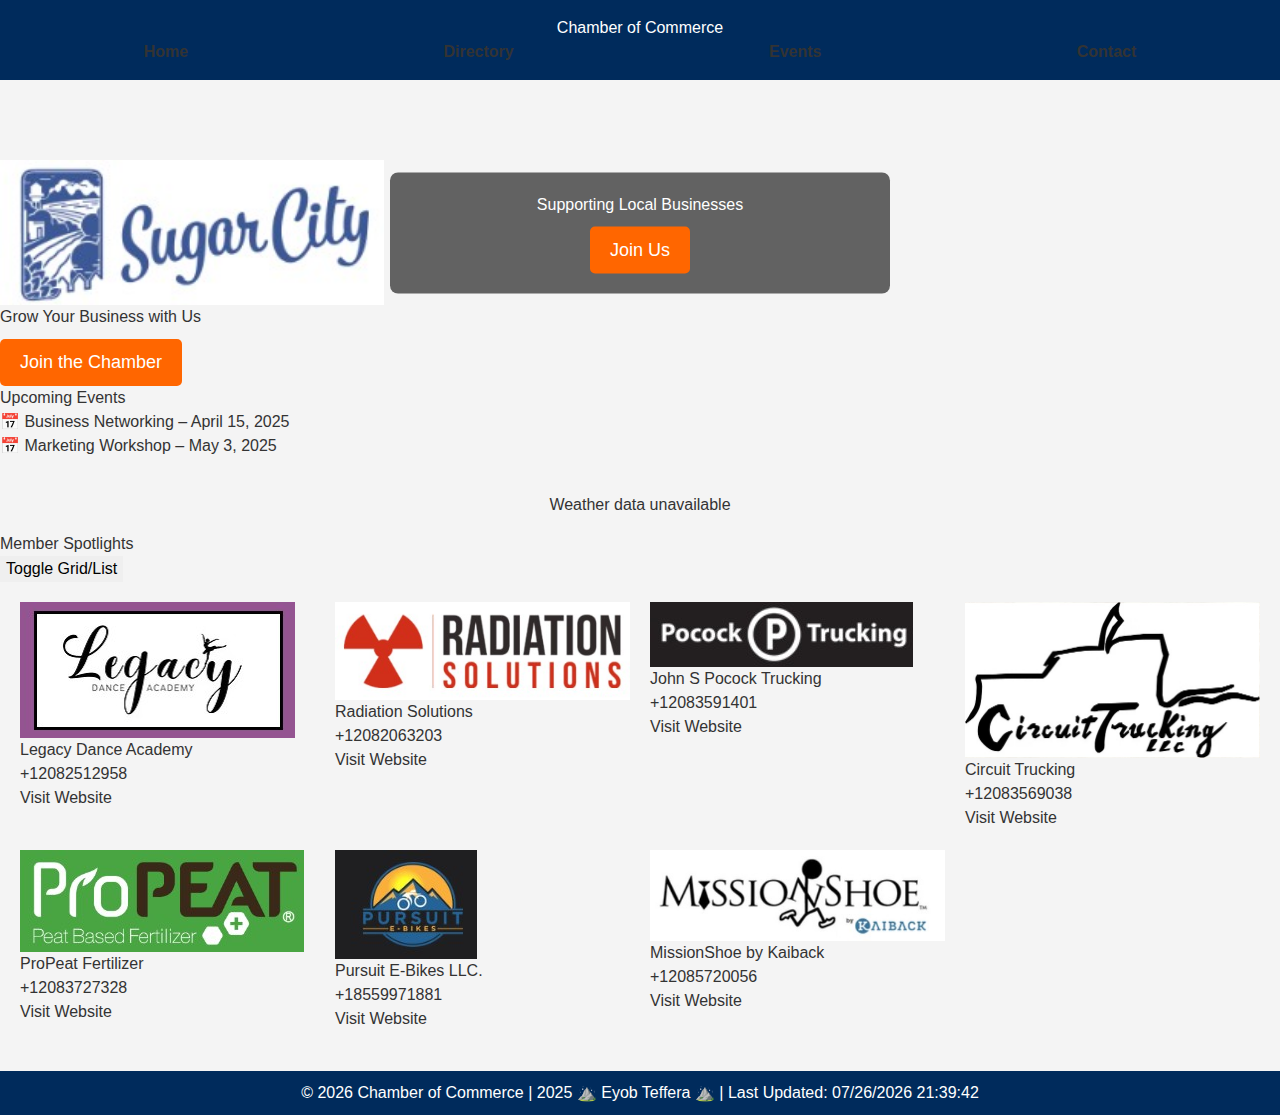
<file: cchamber/index.html>
<!DOCTYPE html>
<html lang="en">
<head>
    <meta charset="UTF-8">
    <meta name="viewport" content="width=device-width, initial-scale=1.0">
    <meta name="description" content="Chamber of Commerce - Supporting Local Businesses">
    <meta name="author" content="Eyob Teffera">
    
    <meta property="og:title" content="Chamber of Commerce">
    <meta property="og:type" content="website">
    <meta property="og:image" content="images/preview.png">
    <meta property="og:url" content="https://yourwebsite.com/chamber/index.html">
    
    <title>Chamber of Commerce</title>
    <link rel="icon" href="images/favicon.ico">
    <link rel="stylesheet" href="css/normalize.css">
    <link rel="stylesheet" href="css/style.css">
    <script defer src="js/script.js"></script>
</head>
<body>
    <header>
        <h1>Chamber of Commerce</h1>
        <button id="menu-toggle" aria-label="Toggle navigation">☰</button>
        <nav>
            <ul id="menu">
                <li><a href="index.html" aria-current="page">Home</a></li>
                <li><a href="directory.html">Directory</a></li>
                <li><a href="events.html">Events</a></li>
                <li><a href="contact.html">Contact</a></li>
            </ul>
        </nav>
    </header>

    <main>
        <!-- Hero Section -->
        <section id="hero">
            <img src="images/sugar-city.jpg" alt="Welcome to the Chamber">
            <div class="hero-text">
                <h2>Supporting Local Businesses</h2>
                <a href="join.html" class="cta-button">Join Us</a>
            </div>
        </section>

        <!-- Call to Action -->
        <section id="cta">
            <h3>Grow Your Business with Us</h3>
            <a href="join.html" class="cta-button">Join the Chamber</a>
        </section>

        <!-- Current Events -->
        <section id="events">
            <h2>Upcoming Events</h2>
            <p>📅 Business Networking – April 15, 2025</p>
            <p>📅 Marketing Workshop – May 3, 2025</p>
        </section>

        <!-- Weather Section -->
        <section id="weather">
            <h2>Current Weather</h2>
            <p id="weather-description">Loading...</p>
            <p><strong>Temperature:</strong> <span id="weather-temp"></span>°F</p>
            <p><strong>Forecast:</strong> <span id="weather-forecast"></span></p>
        </section>
        

        <!-- Company Spotlight -->
        <section id="spotlight">
            <h2>Member Spotlights</h2>
        </section>

        <!-- Directory Section -->
        <button id="toggleView">Toggle Grid/List</button>
        <section id="directory" class="grid-view"></section>
    </main>

    <footer>
        <p>&copy; <span id="year"></span> Chamber of Commerce | 2025 ⛰️ Eyob Teffera ⛰️ | Last Updated: <span id="lastModified"></span></p>
    </footer>
</body>
</html>
</file>
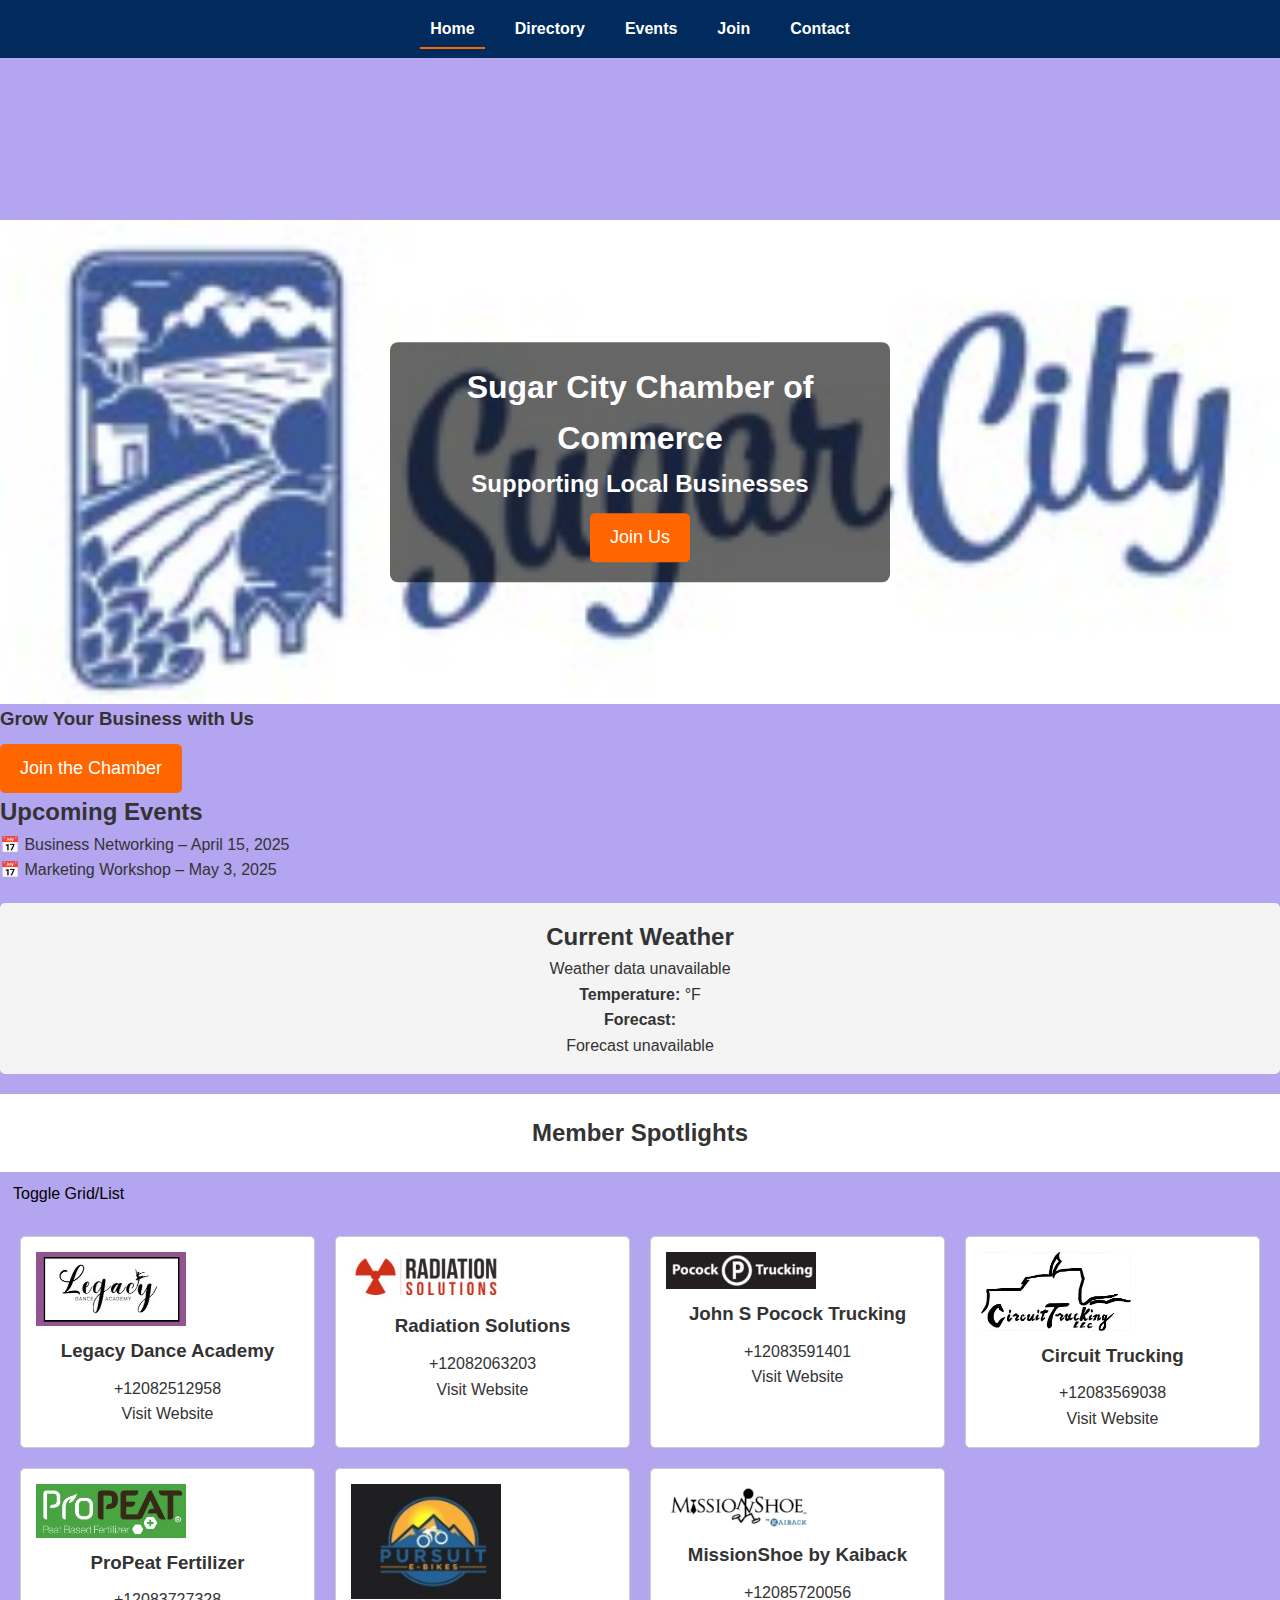
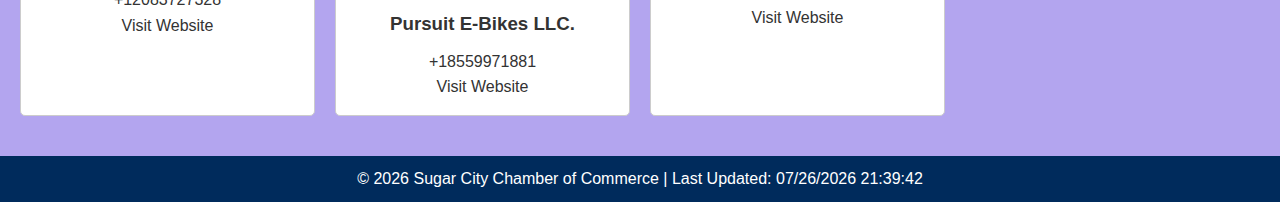
<file: chamber/index.html>
<!DOCTYPE html>
<html lang="en">
<head>
    <meta charset="UTF-8">
    <meta name="viewport" content="width=device-width, initial-scale=1.0">
    <meta name="description" content="Sugar City Chamber of Commerce - Supporting Local Businesses">
    <meta name="author" content="Eyob Teffera">
    
    <!-- Open Graph Meta Tags -->
   <meta property="og:title" content="Sugar City Chamber of Commerce">
   <meta property="og:type" content="website">
   <meta property="og:image" content="https://eyobteff.github.io/chamber/images/preview.png">
   <meta property="og:url" content="https://https://eyobteff.github.io/wdd231/chamber/"> 
   <meta property="og:description" content="Join the Sugar City Chamber of Commerce to support local businesses and grow your network.">
  
    
    <title>Sugar City Chamber of Commerce</title>
    <link rel="icon" href="images/favicon.ico">
    <link rel="stylesheet" href="styles/normalize.css">
    <link rel="stylesheet" href="styles/style.css">
    <script defer src="scripts/script.js"></script>
    <link ref="chamber/join.html" href="join.html">
</head>
<body>
    <header>
        <button id="menu-toggle" aria-label="Toggle navigation">☰</button>
        <nav>
            <ul id="menu">
                <li><a href="index.html" aria-current="page">Home</a></li>
                <li><a href="directory.html">Directory</a></li>
                <li><a href="events.html">Events</a></li>
                <li><a href="chamber/join.html">Join</a></li>
                <li><a href="contact.html">Contact</a></li>
            </ul>
        </nav>
    </header>

    <main>
        <!-- Hero Section -->
        <section id="hero">
            <img src="images/sugar-city.jpg" alt="Welcome to the Chamber">
            <div class="hero-text">
                <h1>Sugar City Chamber of Commerce</h1>  <!-- ✅ Fixed: Moved inside <main> -->
                <h2>Supporting Local Businesses</h2>
                <a href="join.html" class="cta-button">Join Us</a>
            </div>
        </section>

        <!-- Call to Action -->
        <section id="cta">
            <h3>Grow Your Business with Us</h3>
            <a href="join.html" class="cta-button">Join the Chamber</a>
        </section>

        <!-- Current Events -->
        <section id="events">
            <h2>Upcoming Events</h2>
            <p>📅 Business Networking – April 15, 2025</p>
            <p>📅 Marketing Workshop – May 3, 2025</p>
        </section>

        <!-- Weather Section -->
        <section id="weather">
            <h2>Current Weather</h2>
            <p id="weather-description">Loading...</p>
            <p><strong>Temperature:</strong> <span id="weather-temp"></span>°F</p>
            <p><strong>Forecast:</strong> <span id="weather-forecast"></span></p>
        </section>
        
        <!-- Company Spotlight -->
        <section id="spotlight">
            <h2>Member Spotlights</h2>
        </section>

        <!-- Directory Section -->
        <button id="toggleView">Toggle Grid/List</button>
        <section id="directory" class="grid-view"></section>
    </main>

    <footer>
        <p>&copy; <span id="year"></span> Sugar City Chamber of Commerce | Last Updated: <span id="lastModified"></span></p>
    </footer>
</body>
</html>
</file>
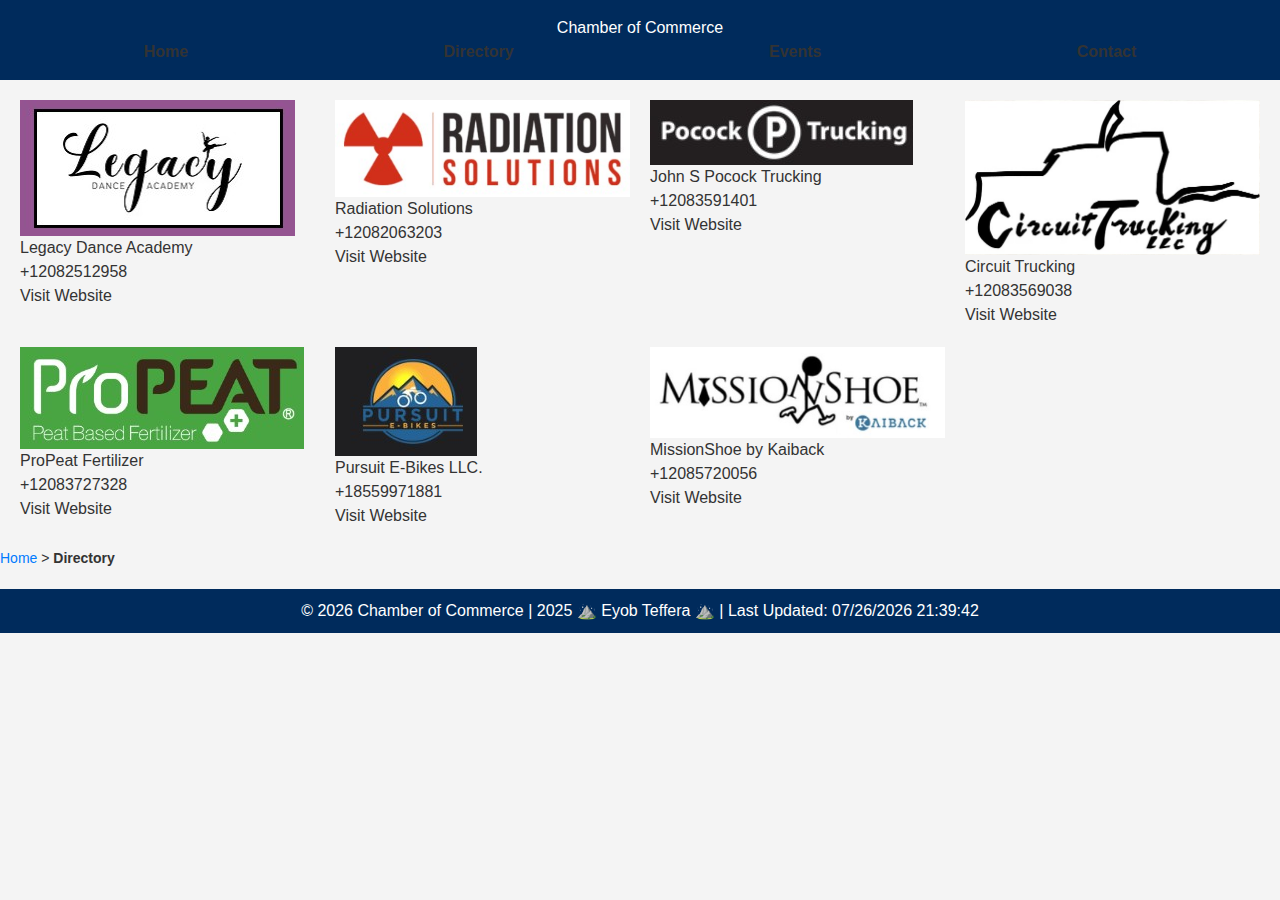
<file: cchamber/directory.html>
<!DOCTYPE html>
<html lang="en">
<head>
    <meta charset="UTF-8">
    <meta name="viewport" content="width=device-width, initial-scale=1.0">
    <meta name="description" content="Chamber of Commerce Directory">
    <meta name="author" content="Eyob Teffera">
    
    <!-- Facebook Social Media Meta -->
    <meta property="og:title" content="Chamber of Commerce Directory">
    <meta property="og:type" content="website">
    <meta property="og:image" content="images/preview.png">
    <meta property="og:url" content="https://yourwebsite.com/chamber/directory.html">
    
    <title>Chamber of Commerce Directory</title>
    <link rel="icon" href="images/favicon.ico">
    <link rel="stylesheet" href="css/normalize.css">
    <link rel="stylesheet" href="css/style.css">
    <script defer src="js/script.js"></script>
</head>
<body>
    <header>
        <h1>Chamber of Commerce</h1>
        <nav>
            <ul>
                <li><a href="index.html">Home</a></li>
                <li><a href="directory.html">Directory</a></li>
                <li><a href="events.html">Events</a></li>
                <li><a href="contact.html">Contact</a></li>
            </ul>
        </nav>
    </header>

    <main>
        <button id="menu-toggle">Menu</button>
        <section id="directory"></section>
        <nav class="breadcrumb">
        <a href="index.html">Home</a> > <span>Directory</span>
        </nav>
        
    </main>

    <footer>
        <p>&copy; <span id="year"></span> Chamber of Commerce | 2025 ⛰️ Eyob Teffera ⛰️ | Last Updated: <span id="lastModified"></span></p>
    </footer>
</body>
</html>
</file>
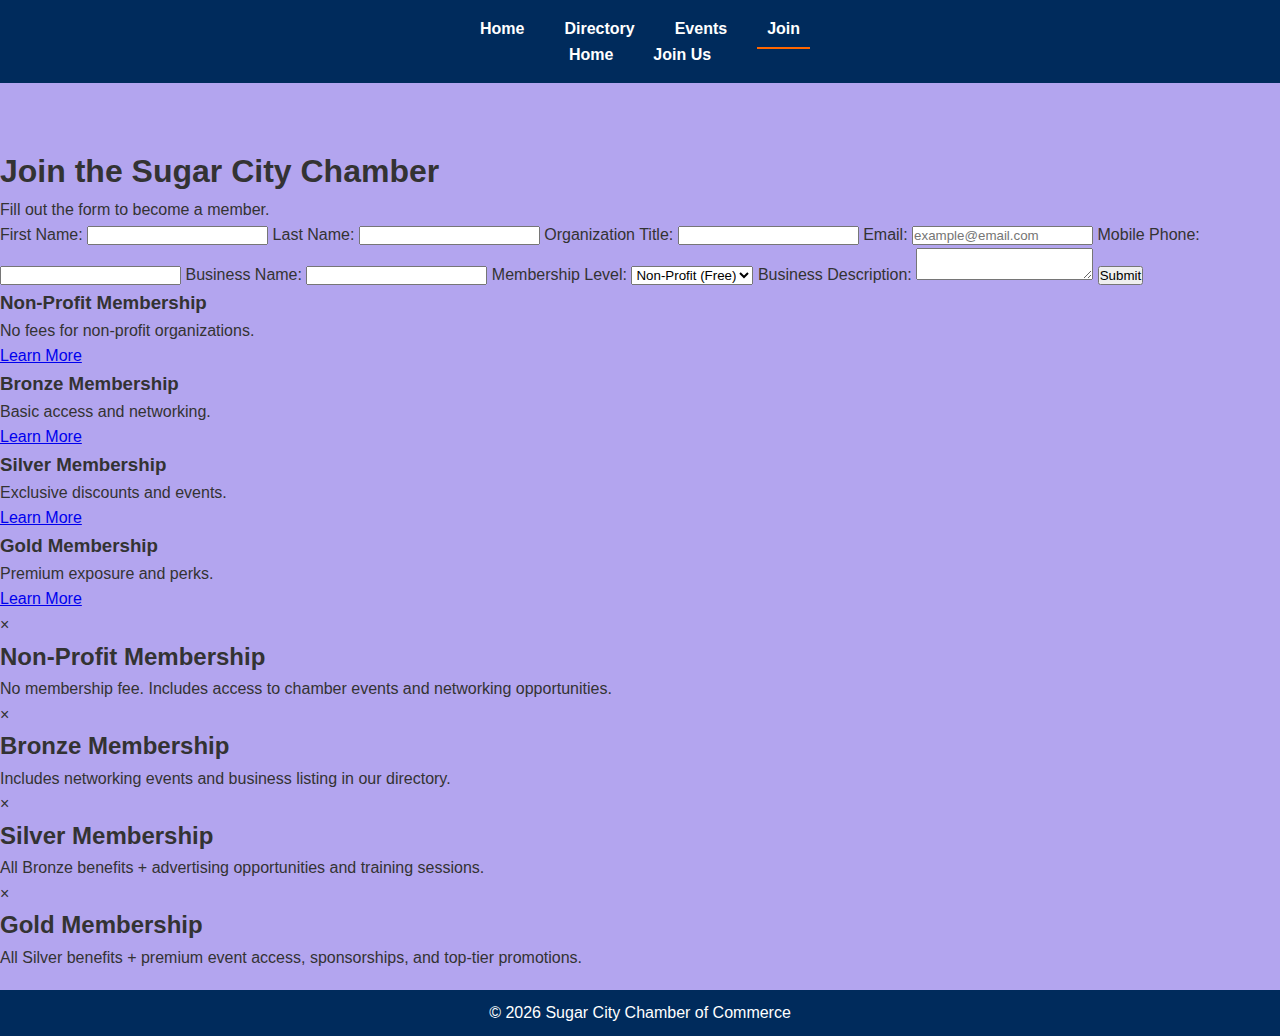
<file: chamber/-join.htm>
<!DOCTYPE html>
<html lang="en">
    <head>
        <meta charset="UTF-8">
        <meta name="viewport" content="width=device-width, initial-scale=1.0">
        <meta name="description" content="Join the Sugar City Chamber of Commerce and grow your business.">
        <title>Join Us | Sugar City Chamber</title>
        <link rel="stylesheet" href="styles/style.css">
        <script defer src="scripts/join.js"></script>
        <a href="chamber/join.html">Join Us</a>
    </head>   
<body>
    <header>
        <button id="menu-toggle">☰</button>
        <nav>
            <ul id="menu">
                <li><a href="index.html">Home</a></li>
                <li><a href="directory.html">Directory</a></li>
                <li><a href="events.html">Events</a></li>
                <li><a href="join.html" aria-current="page">Join</a></li>
            </ul>
        </nav>
        <nav>
            <ul>
                <li><a href="index.html">Home</a></li>
                <li><a href="chamber/join.html">Join Us</a></li>
            </ul>
        </nav>
        
    </header>

    <main>
        <h1>Join the Sugar City Chamber</h1>
        <p>Fill out the form to become a member.</p>

        <!-- Membership Form -->
        <form action="thankyou.html" method="get">
            <label>
                First Name:
                <input type="text" name="firstName" required autocomplete="given-name" title="Enter your first name">
            </label>

            <label>
                Last Name:
                <input type="text" name="lastName" required autocomplete="family-name" title="Enter your last name">
            </label>

            <label>
                Organization Title:
                <input type="text" name="orgTitle" autocomplete="organization-title" pattern="[A-Za-z\s\-]{7,}" title="Only letters, hyphens, and spaces, min. 7 characters">
            </label>

            <label>
                Email:
                <input type="email" name="email" required autocomplete="email" placeholder="example@email.com">
            </label>

            <label>
                Mobile Phone:
                <input type="tel" name="phone" required autocomplete="tel" title="Enter your mobile number">
            </label>

            <label>
                Business Name:
                <input type="text" name="businessName" required autocomplete="organization" title="Enter your business name">
            </label>

            <label>
                Membership Level:
                <select name="membershipLevel" required>
                    <option value="NP">Non-Profit (Free)</option>
                    <option value="Bronze">Bronze</option>
                    <option value="Silver">Silver</option>
                    <option value="Gold">Gold</option>
                </select>
            </label>

            <label>
                Business Description:
                <textarea name="businessDescription" title="Describe your business"></textarea>
            </label>

            <input type="hidden" name="timestamp" id="timestamp">

            <button type="submit">Submit</button>
        </form>

        <!-- Membership Levels Section -->
        <section id="membership-cards">
            <div class="membership-card" id="np-card">
                <h3>Non-Profit Membership</h3>
                <p>No fees for non-profit organizations.</p>
                <a href="#" class="modal-link" data-modal="np-modal">Learn More</a>
            </div>

            <div class="membership-card" id="bronze-card">
                <h3>Bronze Membership</h3>
                <p>Basic access and networking.</p>
                <a href="#" class="modal-link" data-modal="bronze-modal">Learn More</a>
            </div>

            <div class="membership-card" id="silver-card">
                <h3>Silver Membership</h3>
                <p>Exclusive discounts and events.</p>
                <a href="#" class="modal-link" data-modal="silver-modal">Learn More</a>
            </div>

            <div class="membership-card" id="gold-card">
                <h3>Gold Membership</h3>
                <p>Premium exposure and perks.</p>
                <a href="#" class="modal-link" data-modal="gold-modal">Learn More</a>
            </div>
        </section>

        <!-- Membership Modals -->
        <div class="modal" id="np-modal">
            <div class="modal-content">
                <span class="close">&times;</span>
                <h2>Non-Profit Membership</h2>
                <p>No membership fee. Includes access to chamber events and networking opportunities.</p>
            </div>
        </div>

        <div class="modal" id="bronze-modal">
            <div class="modal-content">
                <span class="close">&times;</span>
                <h2>Bronze Membership</h2>
                <p>Includes networking events and business listing in our directory.</p>
            </div>
        </div>

        <div class="modal" id="silver-modal">
            <div class="modal-content">
                <span class="close">&times;</span>
                <h2>Silver Membership</h2>
                <p>All Bronze benefits + advertising opportunities and training sessions.</p>
            </div>
        </div>

        <div class="modal" id="gold-modal">
            <div class="modal-content">
                <span class="close">&times;</span>
                <h2>Gold Membership</h2>
                <p>All Silver benefits + premium event access, sponsorships, and top-tier promotions.</p>
            </div>
        </div>

    </main>

    <footer>
        <p>&copy; <span id="year"></span> Sugar City Chamber of Commerce</p>
    </footer>
</body>
</html>
</file>
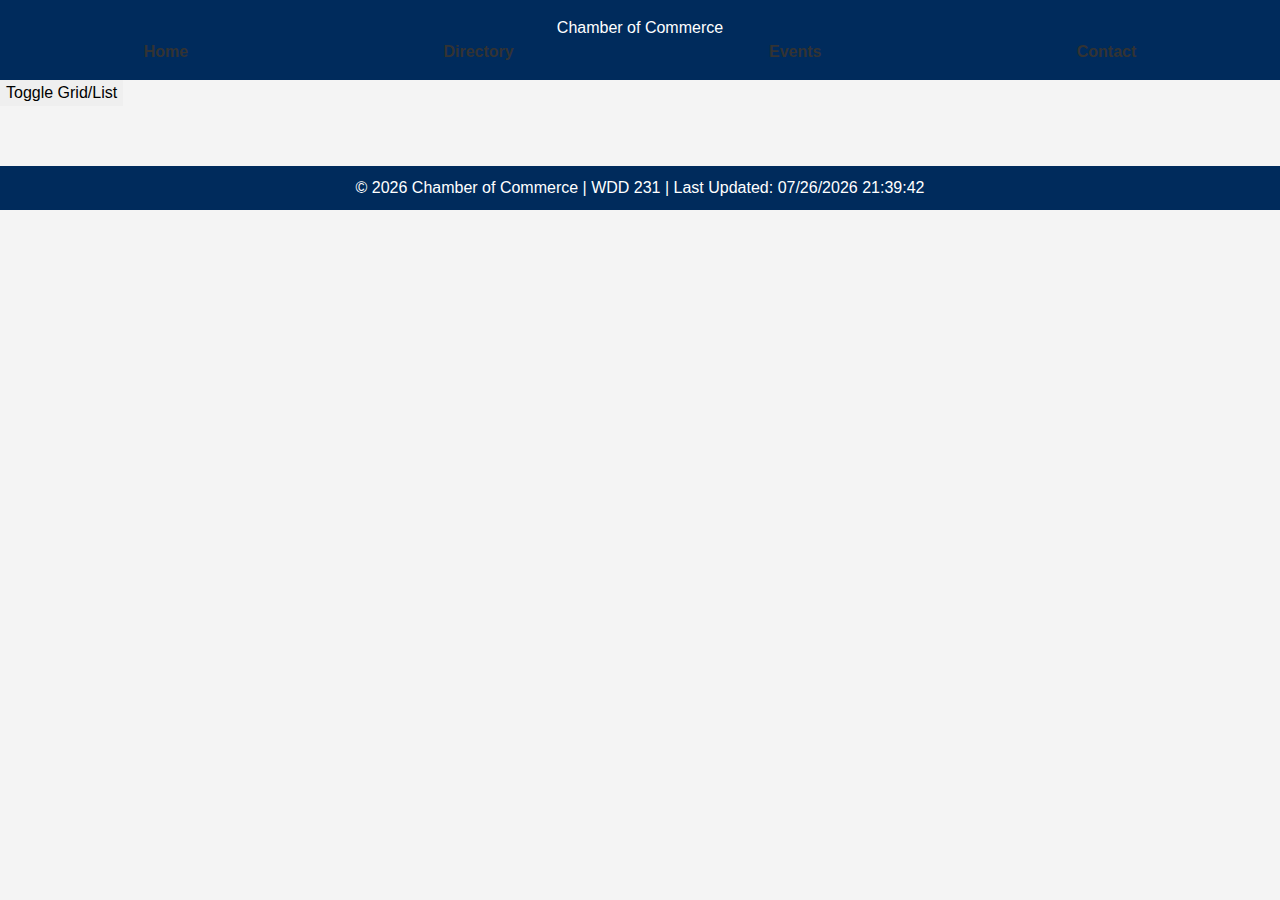
<file: Chamber/chamber directory.html>
<!DOCTYPE html>
<html lang="en">
<head>
    <meta charset="UTF-8">
    <meta name="viewport" content="width=device-width, initial-scale=1.0">
    <meta name="description" content="Chamber of Commerce Directory">
    <meta name="author" content="Your Name">
    
    <!-- Facebook Social Media Meta -->
    <meta property="og:title" content="Chamber of Commerce Directory">
    <meta property="og:type" content="website">
    <meta property="og:image" content="images/preview.png">
    <meta property="og:url" content="https://yourwebsite.com/chamber/directory.html">
    
    <title>Chamber of Commerce Directory</title>
    <link rel="icon" href="images/favicon.ico">
    <link rel="stylesheet" href="css/normalize.css">
    <link rel="stylesheet" href="css/style.css">
    <script defer src="js/script.js"></script>
</head>
<body>
    <header>
        <h1>Chamber of Commerce</h1>
        <nav>
            <ul>
                <li><a href="index.html">Home</a></li>
                <li><a href="directory.html">Directory</a></li>
                <li><a href="events.html">Events</a></li>
                <li><a href="contact.html">Contact</a></li>
            </ul>
        </nav>
    </header>

    <main>
        <button id="toggleView">Toggle Grid/List</button>
        <section id="directory"></section>
    </main>

    <footer>
        <p>&copy; <span id="year"></span> Chamber of Commerce | WDD 231 | Last Updated: <span id="lastModified"></span></p>
    </footer>
</body>
</html>
</file>
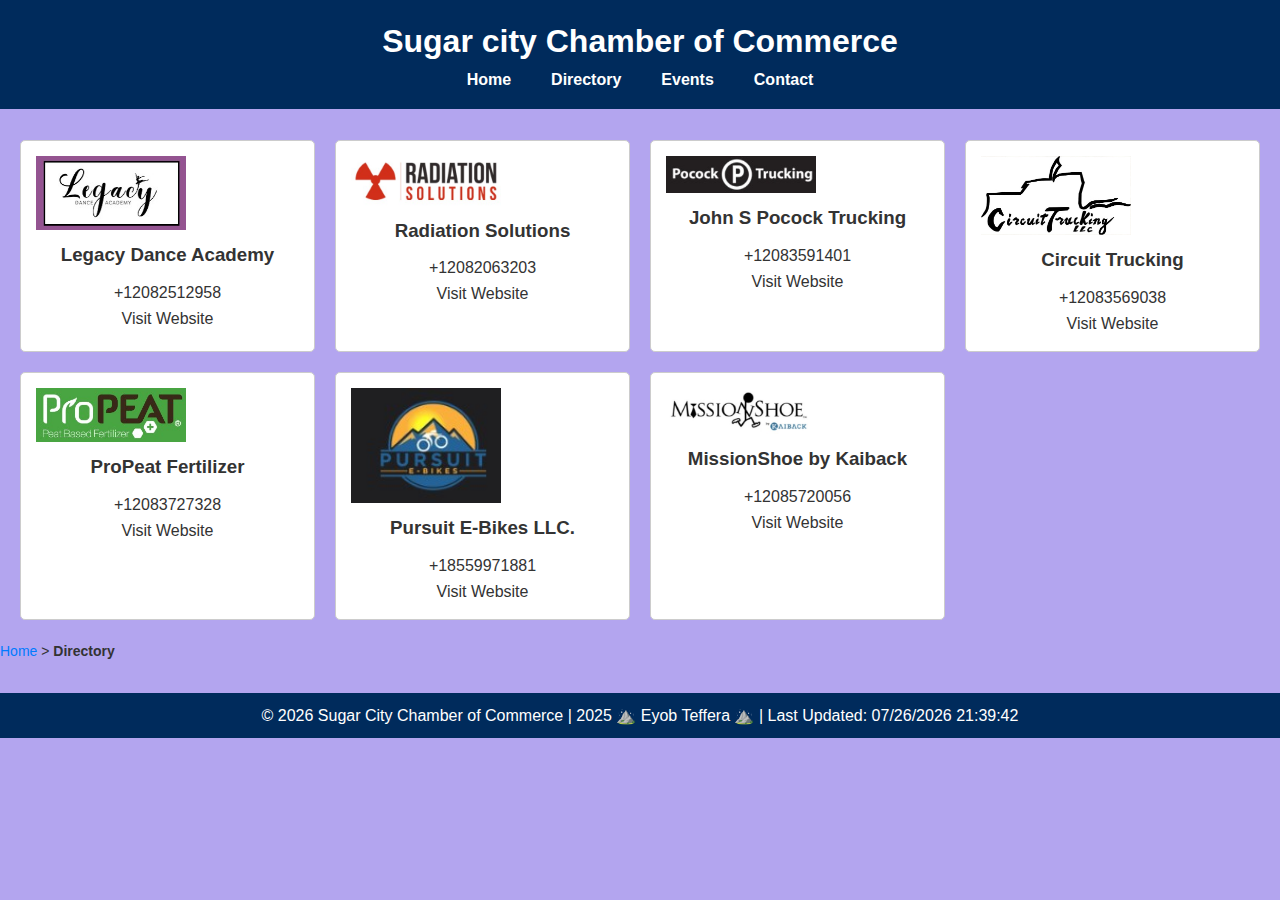
<file: chamber/directory.html>
<!DOCTYPE html>
<html lang="en">
<head>
    <meta charset="UTF-8">
    <meta name="viewport" content="width=device-width, initial-scale=1.0">
    <meta name="description" content="Chamber of Commerce Directory">
    <meta name="author" content="Eyob Teffera">
    
    <!-- Facebook Social Media Meta -->
    <meta property="og:title" content="Chamber of Commerce Directory">
    <meta property="og:type" content="website">
    <meta property="og:image" content="images/preview.png">
    <meta property="og:url" content="https://sugar-citychamber.com/index.html">

    
    <title>Sugar city Chamber of Commerce Directory</title>
    <link rel="icon" href="images/favicon.ico">
    <link rel="stylesheet" href="styles/normalize.css">
    <link rel="stylesheet" href="styles/style.css">
    <script defer src="scripts/script.js"></script>
</head> 
<body>
    <header>
        <h1> Sugar city Chamber of Commerce</h1>
        <nav>
            <ul> 
                <li><a href="index.html">Home</a></li>
                <li><a href="directory.html">Directory</a></li>
                <li><a href="events.html">Events</a></li>
                <li><a href="contact.html">Contact</a></li>
            </ul>
        </nav>
    </header>

    <main>
        <button id="menu-toggle">Menu</button>
        <section id="directory"></section>
        <nav class="breadcrumb">
        <a href="index.html">Home</a> > <span>Directory</span>
        </nav>
        
    </main>

    <footer>
        <p>&copy; <span id="year"></span> Sugar City Chamber of Commerce | 2025 ⛰️ Eyob Teffera ⛰️ | Last Updated: <span id="lastModified"></span></p>
    </footer>
</body>
</html>
</file>
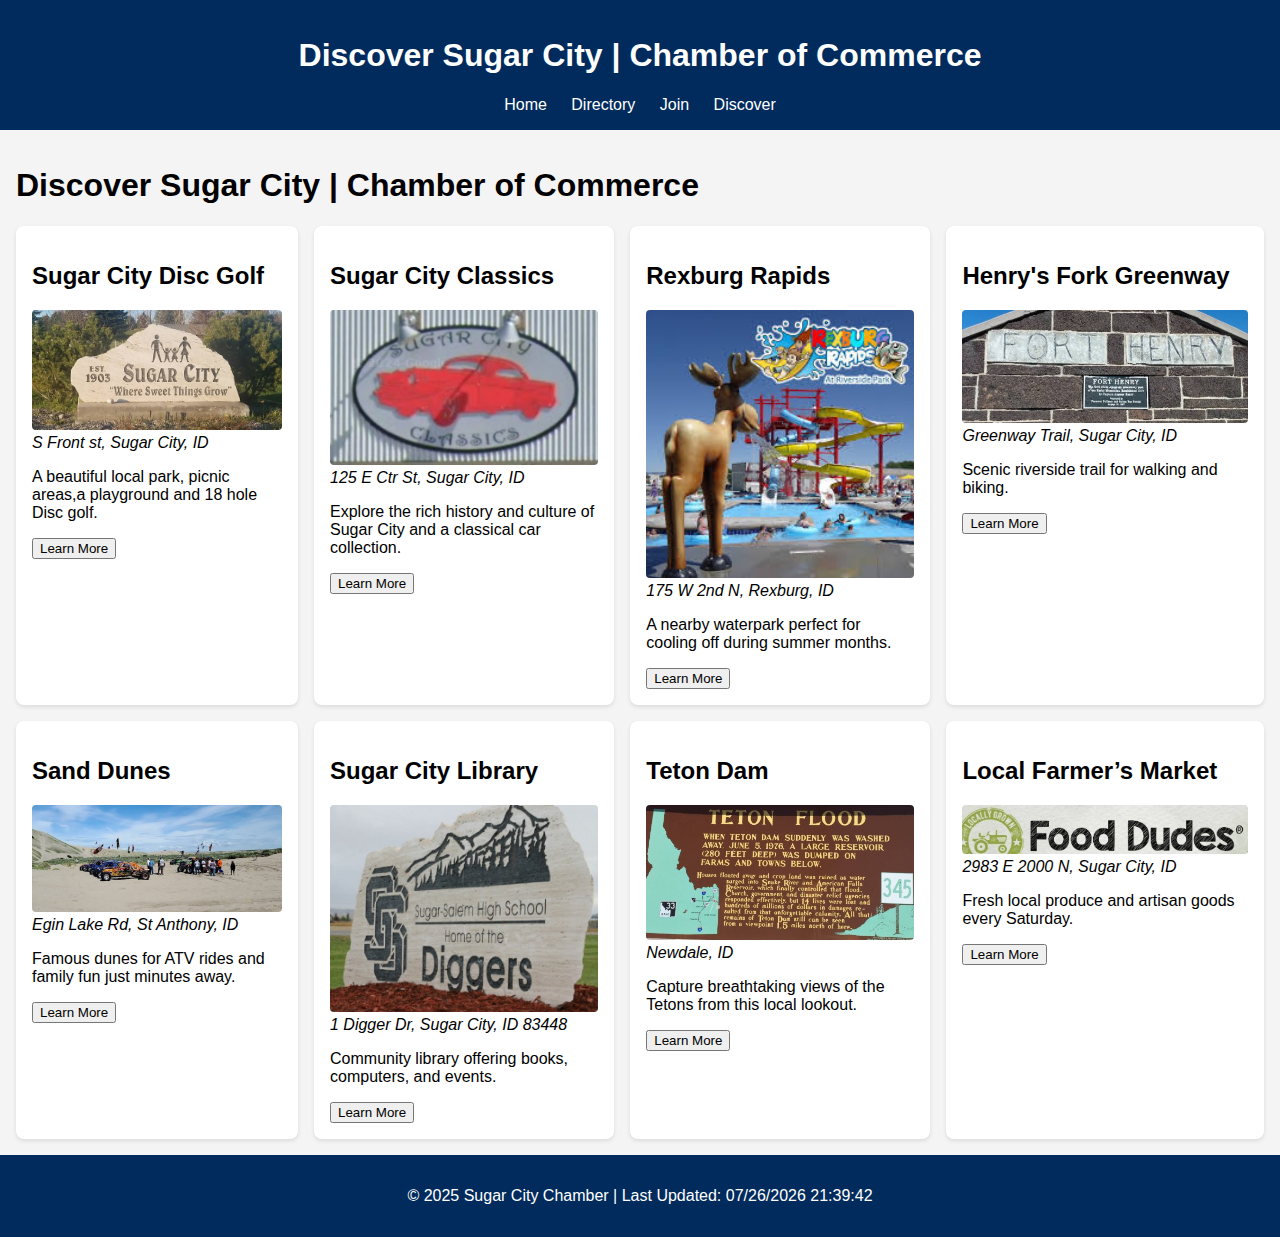
<file: chamber/discover.html>
<!DOCTYPE html>
<html lang="en">
<head>
  <meta charset="UTF-8">
  <meta name="viewport" content="width=device-width, initial-scale=1.0" />
  <title>Discover Sugar City | Chamber of Commerce</title>
  <meta name="description" content="Discover exciting places and attractions in Sugar City. Explore parks, museums, scenic views, and more — proudly presented by the Sugar City Chamber of Commerce.">
  <meta name="author" content="Eyob Teffera">
  <meta property="og:title" content="Discover Sugar City | Chamber of Commerce">
  <meta property="og:type" content="website">
  <meta property="og:image" content="images/sugar-city.webp">
  <meta property="og:url" content="https://https://eyobteff.github.io/wdd231/chamber/">
  <link rel="icon" href="images/favicon.png" type="image/png">
  <link rel="stylesheet" href="styles/base.css" />
  <link rel="stylesheet" href="styles/medium.css" media="(min-width: 641px)" />
  <link rel="stylesheet" href="styles/large.css" media="(min-width: 1025px)" />
  <script src="scripts/discover.js"></script>
</head>
<body>
  <header>
    <h1>Discover Sugar City | Chamber of Commerce</h1>
    <nav>
      <a href="index.html">Home</a>
      <a href="directory.html">Directory</a>
      <a href="join.html">Join</a>
      <a href="discover.html" class="active">Discover</a>
    </nav>
  </header>

  <main>
    <h1>Discover Sugar City | Chamber of Commerce</h1>
    <section class="discover-grid" id="interest-cards">
      <!-- Cards go here -->
    </section>
  </main>

  <footer>
    <p>&copy; 2025 Sugar City Chamber | Last Updated: <span id="last-modified"></span></p>
  </footer>

  <script>
    document.getElementById("last-modified").textContent = document.lastModified;
  </script>
</body>
</html>
</file>
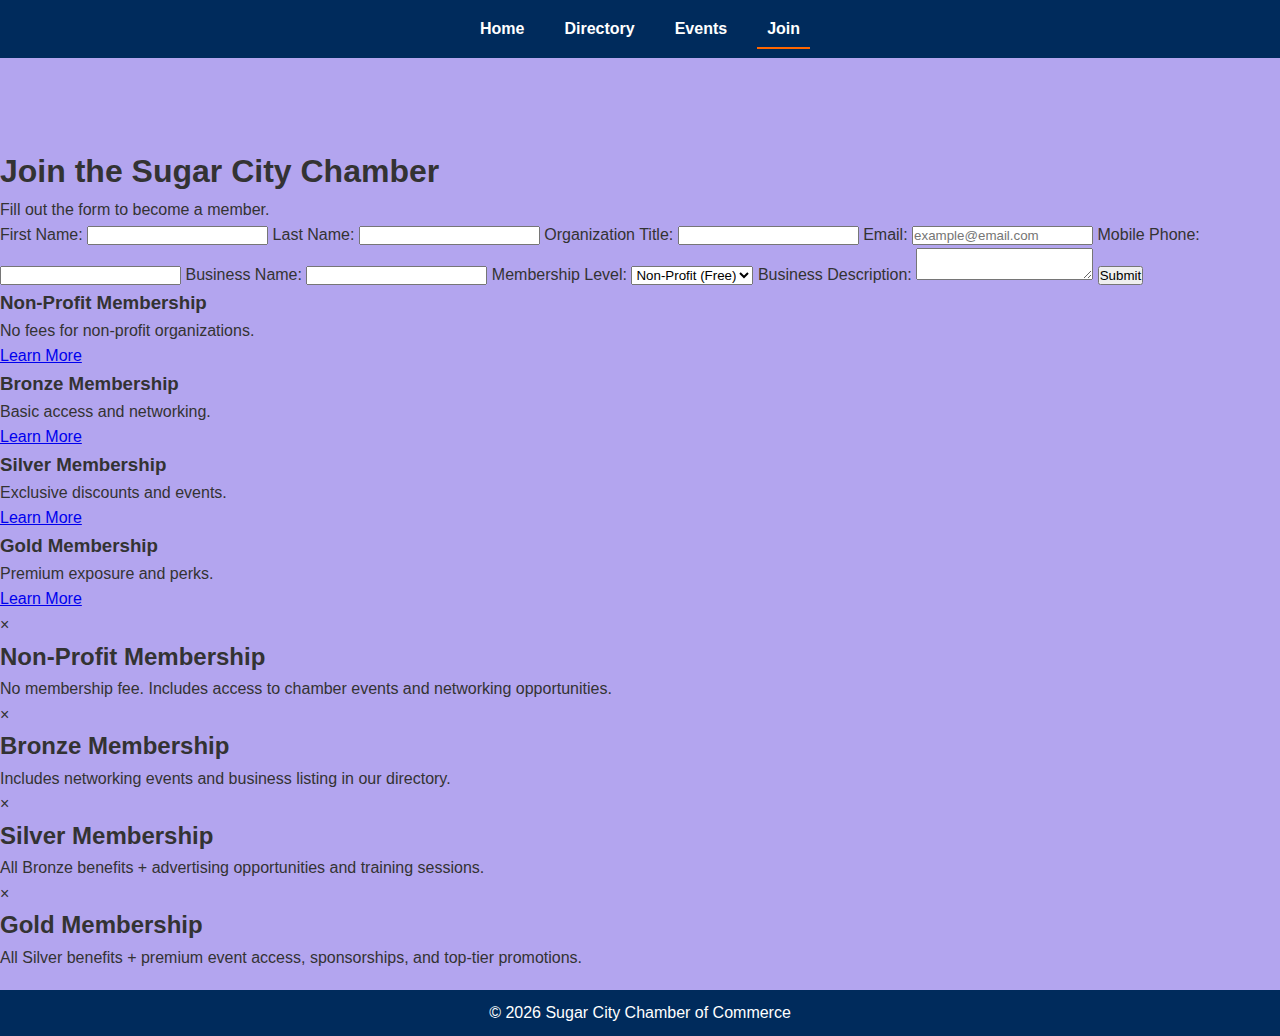
<file: chamber/join.htm>
<!DOCTYPE html>
<html lang="en">
    <head>
        <meta charset="UTF-8">
        <meta name="viewport" content="width=device-width, initial-scale=1.0">
        <meta name="description" content="Join the Sugar City Chamber of Commerce and grow your business.">
        <title>Join Us | Sugar City Chamber</title>
        <link rel="stylesheet" href="styles/style.css">
        <script defer src="scripts/join.js"></script>
        <a href="chamber/join.html">Join Us</a>
    </head>   
<body>
    <header>
        <button id="menu-toggle">☰</button>
        <nav>
            <ul id="menu">
                <li><a href="index.html">Home</a></li>
                <li><a href="directory.html">Directory</a></li>
                <li><a href="events.html">Events</a></li>
                <li><a href="join.html" aria-current="page">Join</a></li>
            </ul>
        </nav> 
        
    </header>

    <main>
        <h1>Join the Sugar City Chamber</h1>
        <p>Fill out the form to become a member.</p>

        <!-- Membership Form -->
        <form action="thankyou.html" method="get">
            <label>
                First Name:
                <input type="text" name="firstName" required autocomplete="given-name" title="Enter your first name">
            </label>

            <label>
                Last Name:
                <input type="text" name="lastName" required autocomplete="family-name" title="Enter your last name">
            </label>

            <label>
                Organization Title:
                <input type="text" name="orgTitle" autocomplete="organization-title" pattern="[A-Za-z\s\-]{7,}" title="Only letters, hyphens, and spaces, min. 7 characters">
            </label>

            <label>
                Email:
                <input type="email" name="email" required autocomplete="email" placeholder="example@email.com">
            </label>

            <label>
                Mobile Phone:
                <input type="tel" name="phone" required autocomplete="tel" title="Enter your mobile number">
            </label>

            <label>
                Business Name:
                <input type="text" name="businessName" required autocomplete="organization" title="Enter your business name">
            </label>

            <label>
                Membership Level:
                <select name="membershipLevel" required>
                    <option value="NP">Non-Profit (Free)</option>
                    <option value="Bronze">Bronze</option>
                    <option value="Silver">Silver</option>
                    <option value="Gold">Gold</option>
                </select>
            </label>

            <label>
                Business Description:
                <textarea name="businessDescription" title="Describe your business"></textarea>
            </label>

            <input type="hidden" name="timestamp" id="timestamp">

            <button type="submit">Submit</button>
        </form>

        <!-- Membership Levels Section -->
        <section id="membership-cards">
            <div class="membership-card" id="np-card">
                <h3>Non-Profit Membership</h3>
                <p>No fees for non-profit organizations.</p>
                <a href="#" class="modal-link" data-modal="np-modal">Learn More</a>
            </div>

            <div class="membership-card" id="bronze-card">
                <h3>Bronze Membership</h3>
                <p>Basic access and networking.</p>
                <a href="#" class="modal-link" data-modal="bronze-modal">Learn More</a>
            </div>

            <div class="membership-card" id="silver-card">
                <h3>Silver Membership</h3>
                <p>Exclusive discounts and events.</p>
                <a href="#" class="modal-link" data-modal="silver-modal">Learn More</a>
            </div>

            <div class="membership-card" id="gold-card">
                <h3>Gold Membership</h3>
                <p>Premium exposure and perks.</p>
                <a href="#" class="modal-link" data-modal="gold-modal">Learn More</a>
            </div>
        </section>

        <!-- Membership Modals -->
        <div class="modal" id="np-modal">
            <div class="modal-content">
                <span class="close">&times;</span>
                <h2>Non-Profit Membership</h2>
                <p>No membership fee. Includes access to chamber events and networking opportunities.</p>
            </div>
        </div>

        <div class="modal" id="bronze-modal">
            <div class="modal-content">
                <span class="close">&times;</span>
                <h2>Bronze Membership</h2>
                <p>Includes networking events and business listing in our directory.</p>
            </div>
        </div>

        <div class="modal" id="silver-modal">
            <div class="modal-content">
                <span class="close">&times;</span>
                <h2>Silver Membership</h2>
                <p>All Bronze benefits + advertising opportunities and training sessions.</p>
            </div>
        </div>

        <div class="modal" id="gold-modal">
            <div class="modal-content">
                <span class="close">&times;</span>
                <h2>Gold Membership</h2>
                <p>All Silver benefits + premium event access, sponsorships, and top-tier promotions.</p>
            </div>
        </div>

    </main>

    <footer>
        <p>&copy; <span id="year"></span> Sugar City Chamber of Commerce</p>
    </footer>
</body>
</html>
</file>
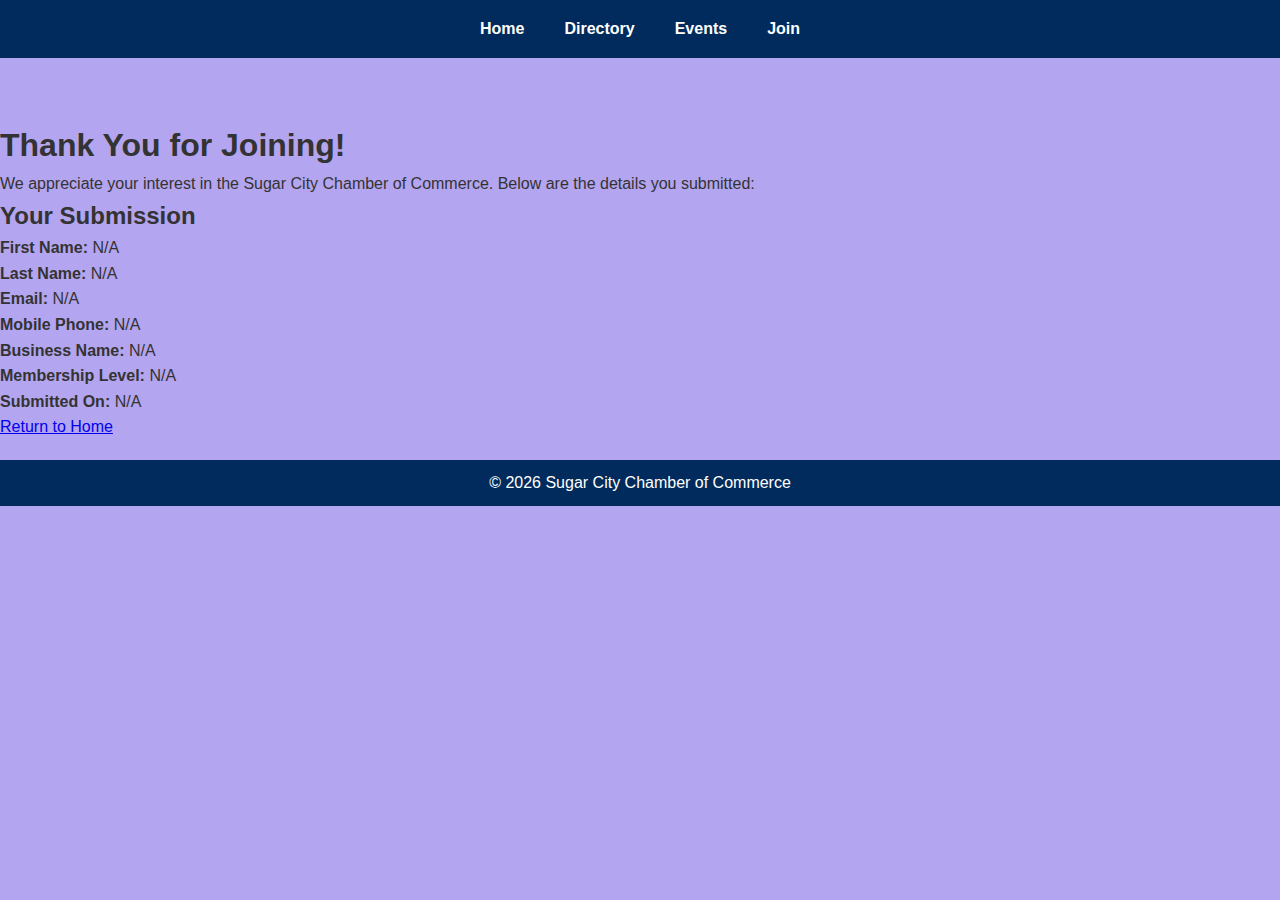
<file: chamber/thankyou.html>
<!DOCTYPE html>
<html lang="en">
<head>
    <meta charset="UTF-8">
    <meta name="viewport" content="width=device-width, initial-scale=1.0">
    <meta name="description" content="Thank you for joining the Sugar City Chamber of Commerce!">
    <title>Thank You | Sugar City Chamber</title>
    <link rel="stylesheet" href="styles/style.css">
    <script defer src="scripts/thankyou.js"></script>
</head>
<body>
    <header>
        <button id="menu-toggle">☰</button>
        <nav>
            <ul id="menu">
                <li><a href="index.html">Home</a></li>
                <li><a href="directory.html">Directory</a></li>
                <li><a href="events.html">Events</a></li>
                <li><a href="join.html">Join</a></li>
            </ul>
        </nav>
    </header>

    <main>
        <h1>Thank You for Joining!</h1>
        <p>We appreciate your interest in the Sugar City Chamber of Commerce. Below are the details you submitted:</p>

        <section id="form-details">
            <h2>Your Submission</h2>
            <ul>
                <li><strong>First Name:</strong> <span id="firstName"></span></li>
                <li><strong>Last Name:</strong> <span id="lastName"></span></li>
                <li><strong>Email:</strong> <span id="email"></span></li>
                <li><strong>Mobile Phone:</strong> <span id="phone"></span></li>
                <li><strong>Business Name:</strong> <span id="businessName"></span></li>
                <li><strong>Membership Level:</strong> <span id="membershipLevel"></span></li>
                <li><strong>Submitted On:</strong> <span id="timestamp"></span></li>
            </ul>
        </section>

        <a href="index.html" class="button">Return to Home</a>
    </main>

    <footer>
        <p>&copy; <span id="year"></span> Sugar City Chamber of Commerce</p>
    </footer>
</body>
</html>
</file>
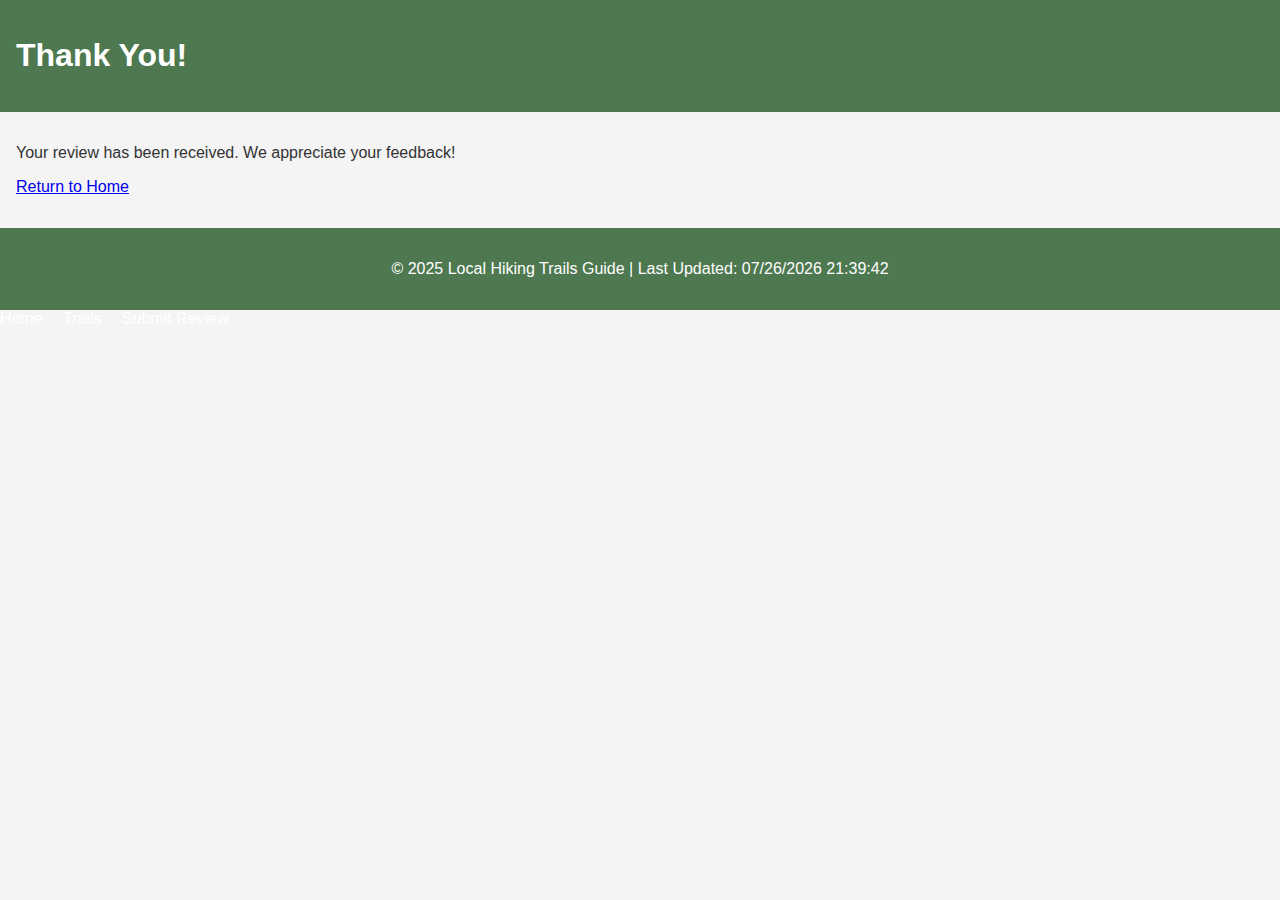
<file: project/review-action.html>
<!DOCTYPE html>
<html lang="en">
<head>
  <meta charset="UTF-8" />
  <meta name="viewport" content="width=device-width, initial-scale=1.0" />
  <title>Thank You - Local Hiking Trails Guide</title>
  <link rel="stylesheet" href="styles/base.css" />
  <link rel="stylesheet" href="styles/form.css" />
</head>
<body>
  <header>
    <h1>Thank You!</h1>
  </header>
  <main>
    <p>Your review has been received. We appreciate your feedback!</p>
    <p><a href="index.html">Return to Home</a></p>
  </main>
  <footer>
    <p>&copy; 2025 Local Hiking Trails Guide | Last Updated: <span id="last-modified"></span></p>
  </footer>
  
<nav>
    <a href="index.html">Home</a>
    <a href="trails.html">Trails</a>
    <a href="review.html">Submit Review</a>
</nav>
  <script>
    document.getElementById("last-modified").textContent = document.lastModified;
  </script>
</body>
</html>
</file>
<file: chamber/styles/base.css>
body {
    font-family: sans-serif;
    margin: 0;
    padding: 0;
    background: #f4f4f4;
  }
  
  header, footer {
    background-color: #002b5c;
    color: white;
    padding: 1rem;
    text-align: center;
  }
  
  nav a {
    color: white;
    margin: 0 10px;
    text-decoration: none;
  }
  
  main {
    padding: 1rem;
  }
  
  aside {
    background: #87CEEB;
    padding: 1rem;
    margin-bottom: 1rem;
    border-radius: 5px;
  }
  
  .discover-grid {
    display: grid;
    grid-template-areas:
      "card1"
      "card2"
      "card3"
      "card4"
      "card5"
      "card6"
      "card7"
      "card8";
    gap: 1rem;
  }
  
  .card {
    background: white;
    padding: 1rem;
    border-radius: 8px;
    box-shadow: 0 2px 4px rgba(0,0,0,0.1);
    transition: transform 0.3s;
  }
  
  .card figure {
    margin: 0;
  }
  
  .card img {
    width: 100%;
    border-radius: 4px;
  }
</file>
<file: chamber/styles/medium.css>
.discover-grid {
    grid-template-areas:
      "card1 card2"
      "card3 card4"
      "card5 card6"
      "card7 card8";
  }
</file>
<file: chamber/styles/large.css>
.discover-grid {
    grid-template-areas:
      "card1 card2 card3 card4"
      "card5 card6 card7 card8";
  }
  
  .card:hover img {
    transform: scale(1.05);
  }
</file>
<file: project/styles/base.css>
:root {
    --primary-color: #4e7850;
    --accent-color: #6db784;
    --text-color: #333;
    --bg-color: #f4f4f4;
  }
  
  * {
    box-sizing: border-box;
  }
  
  body {
    font-family: Arial, sans-serif;
    margin: 0;
    background-color: var(--bg-color);
    color: var(--text-color);
  }
  
  header {
    background-color: var(--primary-color);
    color: white;
    padding: 1rem;
  }
  
  nav a {
    color: white;
    margin-right: 1rem;
    text-decoration: none;
  }
  
  nav a.active {
    font-weight: bold;
    text-decoration: underline;
  }
  
  main {
    padding: 1rem;
  }
  
  footer {
    text-align: center;
    background: var(--primary-color);
    color: white;
    padding: 1rem;
  }
  .modal {
    display: none;
    position: fixed;
    top: 0; left: 0;
    width: 100vw;
    height: 100vh;
    background-color: rgba(0, 0, 0, 0.6);
    justify-content: center;
    align-items: center;
  }
  .modal.open {
    display: flex;
  }
  .modal-content-wrapper {
    background: white;
    padding: 1rem;
    border-radius: 10px;
  }
  .favorites-section {
    margin-top: 2rem;
    background: #f4f4f4;
    padding: 1rem;
    border-radius: 8px;
  }
  
  .favorites-list {
    display: grid;
    grid-template-columns: repeat(auto-fit, minmax(250px, 1fr));
    gap: 1rem;
  }
  
  .card-buttons {
    display: flex;
    justify-content: space-between;
    margin-top: 0.5rem;
  }
  
  .fav-btn {
    background: none;
    border: none;
    font-size: 1.2rem;
    cursor: pointer;
  }
  .hero {
    position: relative;
    width: 100vw; /* Full viewport width */
    margin-left: calc(-50vw + 50%); /* Cancels container padding if needed */
    overflow: hidden;
    text-align: center;
  }
  
  .hero img {
    width: 95%;
    height: auto;
    display: block;
    object-fit: cover;
  }
  
  .hero h2 {
    position: absolute;
    top: 50%;
    left: 50%;
    transform: translate(-50%, -50%);
    color: white;
    font-size: 2.5rem;
    background: rgba(0, 0, 0, 0.4);
    padding: 1rem 2rem;
    border-radius: 8px;
  }
</file>
<file: project/styles/form.css>
form {
    max-width: 600px;
    margin: 0 auto;
    display: grid;
    gap: 1rem;
  }
  
  label {
    font-weight: bold;
  }
  
  input, select, textarea {
    width: 100%;
    padding: 0.5rem;
    font-size: 1rem;
  }
  
  button {
    padding: 0.7rem;
    background: var(--primary-color);
    color: white;
    border: none;
    cursor: pointer;
  }
  
  button:hover {
    background: var(--accent-color);
  }
</file>
<file: cchamber/css/style.css>
/* General Reset */
body {
    font-family: Arial, sans-serif;
    margin: 0;
    padding: 0;
    background-color: #f4f4f4;
    color: #333;
}

/* Header */
header {
    background-color: #002b5c;
    color: white;
    padding: 1rem;
    text-align: center;
    position: fixed;
    width: 100%;
    top: 0;
    left: 0;
    z-index: 1000;
}

/* Space Below Header */
main {
    padding-top: 80px; /* Push content below fixed header */
}

/* Mobile Navigation */
#menu-toggle {
    background: none;
    border: none;
    color: white;
    font-size: 1.5rem;
    position: absolute;
    right: 10px;
    top: 10px;
    cursor: pointer;
    display: none;
}

nav ul {
    list-style-type: none;
    padding: 0;
    text-align: center;
    display: flex;
    justify-content: center;
}

nav ul li {
    margin: 0 15px;
}

nav ul li a {
    color: white;
    text-decoration: none;
}

/* Mobile Menu */
@media (max-width: 768px) {
    #menu {
        display: none;
        flex-direction: column;
    }

    #menu-toggle {
        display: block;
    }

    nav ul li {
        margin: 10px 0;
    }
}

/* Fix Hero Section */
#hero {
    position: relative;
    text-align: center;
    color: white;
    margin-top: 80px; /* Prevent overlapping */
}

#hero img {
    width: 30%;
    height: auto;
    display: block;
}

.hero-text {
    position: absolute;
    top: 50%;
    left: 50%;
    transform: translate(-50%, -50%);
    background: rgba(0, 0, 0, 0.6); /* Darker overlay for better contrast */
    padding: 20px;
    border-radius: 8px;
    width: 80%;
    max-width: 500px;
}

#weather {
    background: #f4f4f4;
    padding: 15px;
    border-radius: 5px;
    text-align: center;
    margin-top: 20px;
}

#weather h2 {
    color: #333;
}

#weather p {
    font-size: 18px;
}

/* Fix Call-to-Action Buttons */
.cta-button {
    display: inline-block;
    background-color: #ff6600; /* Stand-out orange */
    color: white;
    padding: 10px 20px;
    font-size: 18px;
    text-decoration: none;
    border-radius: 5px;
    transition: background 0.3s ease;
    margin-top: 10px;
}

.cta-button:hover {
    background-color: #cc5500;
}


/* Directory Grid/List */
#directory {
    display: grid;
    grid-template-columns: repeat(auto-fit, minmax(250px, 1fr));
    gap: 20px;
    padding: 20px;
}

#directory.list-view {
    display: block;
}

.spotlight-card {
    border: 1px solid #ccc;
    padding: 15px;
    background: white;
    text-align: center;
}


/* Footer */
footer {
    background-color: #002b5c;
    color: white;
    text-align: center;
    padding: 10px;
    margin-top: 20px;
}
nav ul {
    list-style: none;
    padding: 0;
    margin: 0;
    display: flex; /* Ensures horizontal layout */
    justify-content: space-around; /* Distributes items evenly */
}

nav ul li {
    display: inline-block;
    margin: 0 15px;
}

nav ul li a {
    text-decoration: none;
    color: #333;
    font-weight: bold;
    padding: 10px;
}

@media (max-width: 768px) {
    nav ul {
        flex-direction: column; /* Stack items in smaller screens */
        text-align: center;
    }
}
.breadcrumb {
    font-size: 14px;
    margin-bottom: 10px;
}

.breadcrumb a {
    text-decoration: none;
    color: #007bff;
}

.breadcrumb span {
    font-weight: bold;
}
</file>
<file: chamber/styles/style.css>
/* General Reset */
* {
    margin: 0;
    padding: 0;
    box-sizing: border-box;
}

body {
    font-family: Arial, sans-serif;
    background-color: #b3a5ef;
    color: #333;
    line-height: 1.6;
}

/* Header */
header {
    background-color: #002b5c;
    color: white;
    padding: 1rem;
    text-align: center;
    position: fixed;
    width: 100%;
    top: 0;
    left: 0;
    z-index: 1000;
}

/* Space Below Header */
main {
    padding-top: 120px; /* Push content below fixed header */
}

/* Navigation */
nav ul {
    list-style: none;
    padding: 0;
    margin: 0;
    display: flex;
    justify-content: center;
    gap: 20px;
}

nav ul li {
    display: inline-block;
}

nav ul li a {
    text-decoration: none;
    color: white;
    font-weight: bold;
    padding: 10px;
}

/* Active Page Highlight */
nav ul li a[aria-current="page"] {
    border-bottom: 2px solid #ff6600;
}

/* Mobile Navigation */
#menu-toggle {
    background: none;
    border: none;
    color: white;
    font-size: 1.5rem;
    position: absolute;
    right: 15px;
    top: 15px;
    cursor: pointer;
    display: none;
}

/* Mobile Menu */
@media (max-width: 768px) {
    #menu {
        display: none;
        flex-direction: column;
        background-color: #002b5c;
        padding: 10px;
    }

    #menu-toggle {
        display: block;
    }

    nav ul {
        flex-direction: column;
        text-align: center;
        gap: 10px;
    }

    nav ul li {
        margin: 10px 0;
    }

    #menu.active {
        display: flex;
    }
}

/* Hero Section */
#hero {
    position: relative;
    text-align: center;
    color: white;
    margin-top: 100px; /* Prevent overlapping */
}

#hero img {
    width: 100%;
    height: auto;
    display: block;
}

.hero-text {
    position: absolute;
    top: 50%;
    left: 50%;
    transform: translate(-50%, -50%);
    background: rgba(0, 0, 0, 0.6); /* Darker overlay for better contrast */
    padding: 20px;
    border-radius: 8px;
    width: 80%;
    max-width: 500px;
}

/* Call-to-Action Buttons */
.cta-button {
    display: inline-block;
    background-color: #ff6600;
    color: white;
    padding: 10px 20px;
    font-size: 18px;
    text-decoration: none;
    border-radius: 5px;
    transition: background 0.3s ease;
    margin-top: 10px;
}

.cta-button:hover {
    background-color: #cc5500;
}

/* Weather Section */
#weather {
    background: #f4f4f4;
    padding: 15px;
    border-radius: 5px;
    text-align: center;
    margin-top: 20px;
}

#weather h2 {
    color: #333;
}

/* Directory Section (Grid/List View) */
#directory {
    display: grid;
    grid-template-columns: repeat(auto-fit, minmax(250px, 1fr));
    gap: 20px;
    padding: 20px;
}

#directory.list-view {
    display: block;
}

.directory-card {
    border: 1px solid #ccc;
    padding: 15px;
    background: white;
    text-align: center;
    border-radius: 5px;
}

.directory-card img {
    width: 100%;
    max-width: 150px;
    height: auto;
    margin-bottom: 10px;
}

.directory-card h3 {
    margin: 10px 0;
}

/* Member Spotlights */
#spotlight {
    background: white;
    padding: 20px;
    text-align: center;
    margin-top: 20px;
}

.spotlight-card {
    border: 1px solid #ccc;
    padding: 15px;
    background: white;
    text-align: center;
    border-radius: 5px;
}

/* Footer */
footer {
    background-color: #002b5c;
    color: white;
    text-align: center;
    padding: 10px;
    margin-top: 20px;
}

/* Breadcrumb Navigation (Wayfinding) */
.breadcrumb {
    font-size: 14px;
    margin-bottom: 10px;
}

.breadcrumb a {
    text-decoration: none;
    color: #007bff;
}

.breadcrumb span {
    font-weight: bold;
}

/* Responsive Design */
@media (max-width: 768px) {
    nav ul {
        flex-direction: column;
        text-align: center;
    }

    #hero {
        margin-top: 80px;
    }

    .hero-text {
        width: 90%;
    }
}
</file>
<file: Chamber/css/style.css>
/* General Reset */
body {
    font-family: Arial, sans-serif;
    margin: 0;
    padding: 0;
    background-color: #f4f4f4;
    color: #333;
}

/* Header */
header {
    background-color: #002b5c;
    color: white;
    padding: 1rem;
    text-align: center;
    position: fixed;
    width: 100%;
    top: 0;
    left: 0;
    z-index: 1000;
}

/* Space Below Header */
main {
    padding-top: 80px; /* Push content below fixed header */
}

/* Mobile Navigation */
#menu-toggle {
    background: none;
    border: none;
    color: white;
    font-size: 1.5rem;
    position: absolute;
    right: 10px;
    top: 10px;
    cursor: pointer;
    display: none;
}

nav ul {
    list-style-type: none;
    padding: 0;
    text-align: center;
    display: flex;
    justify-content: center;
}

nav ul li {
    margin: 0 15px;
}

nav ul li a {
    color: white;
    text-decoration: none;
}

/* Mobile Menu */
@media (max-width: 768px) {
    #menu {
        display: none;
        flex-direction: column;
    }

    #menu-toggle {
        display: block;
    }

    nav ul li {
        margin: 10px 0;
    }
}

/* Fix Hero Section */
#hero {
    position: relative;
    text-align: center;
    color: white;
    margin-top: 80px; /* Prevent overlapping */
}

#hero img {
    width: 30%;
    height: auto;
    display: block;
}

.hero-text {
    position: absolute;
    top: 50%;
    left: 50%;
    transform: translate(-50%, -50%);
    background: rgba(0, 0, 0, 0.6); /* Darker overlay for better contrast */
    padding: 20px;
    border-radius: 8px;
    width: 80%;
    max-width: 500px;
}

#weather {
    background: #f4f4f4;
    padding: 15px;
    border-radius: 5px;
    text-align: center;
    margin-top: 20px;
}

#weather h2 {
    color: #333;
}

#weather p {
    font-size: 18px;
}

/* Fix Call-to-Action Buttons */
.cta-button {
    display: inline-block;
    background-color: #ff6600; /* Stand-out orange */
    color: white;
    padding: 10px 20px;
    font-size: 18px;
    text-decoration: none;
    border-radius: 5px;
    transition: background 0.3s ease;
    margin-top: 10px;
}

.cta-button:hover {
    background-color: #cc5500;
}


/* Directory Grid/List */
#directory {
    display: grid;
    grid-template-columns: repeat(auto-fit, minmax(250px, 1fr));
    gap: 20px;
    padding: 20px;
}

#directory.list-view {
    display: block;
}

.spotlight-card {
    border: 1px solid #ccc;
    padding: 15px;
    background: white;
    text-align: center;
}


/* Footer */
footer {
    background-color: #002b5c;
    color: white;
    text-align: center;
    padding: 10px;
    margin-top: 20px;
}
nav ul {
    list-style: none;
    padding: 0;
    margin: 0;
    display: flex; /* Ensures horizontal layout */
    justify-content: space-around; /* Distributes items evenly */
}

nav ul li {
    display: inline-block;
    margin: 0 15px;
}

nav ul li a {
    text-decoration: none;
    color: #333;
    font-weight: bold;
    padding: 10px;
}

@media (max-width: 768px) {
    nav ul {
        flex-direction: column; /* Stack items in smaller screens */
        text-align: center;
    }
}
.breadcrumb {
    font-size: 14px;
    margin-bottom: 10px;
}

.breadcrumb a {
    text-decoration: none;
    color: #007bff;
}

.breadcrumb span {
    font-weight: bold;
}
</file>
